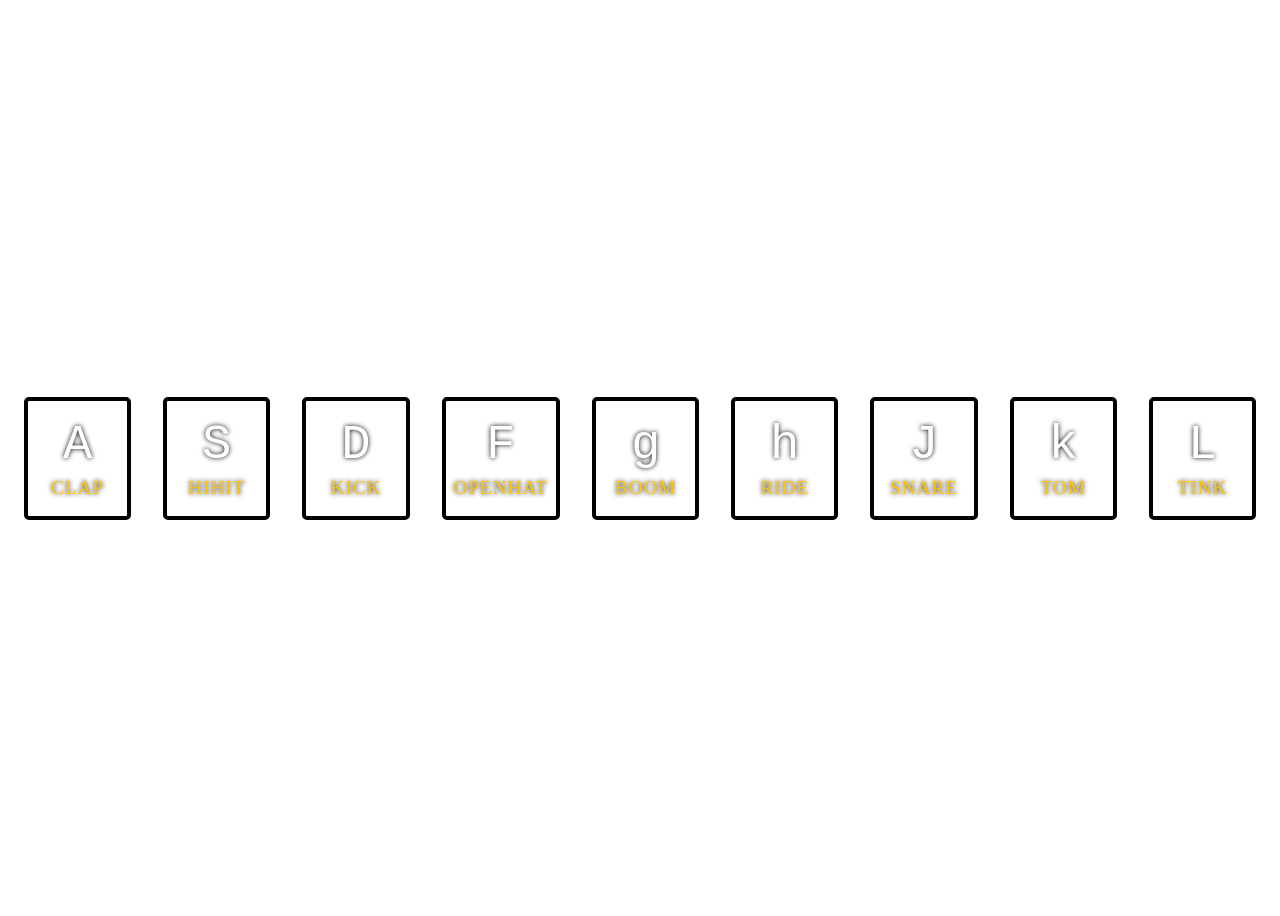
<file: index.html>
<!DOCTYPE html>
<html lang="en">
<head>
    <meta charset="UTF-8">
    <meta name="viewport" content="width=device-width, initial-scale=1.0">
    <link rel="stylesheet" href="style.css">
    <title>Drun Kit</title>
</head>
<body>
    <div class="keys">
        <div data-key="65" class="key">
            <kbd>A</kbd>
            <span class="sound">clap</span>
        </div>
        <div data-key="83" class="key">
            <kbd>S</kbd>
            <span class="sound">hihit</span>
        </div>
        <div data-key="68" class="key">
            <kbd>D</kbd>
            <span class="sound">Kick</span>
        </div>
        <div data-key="70" class="key">
            <kbd>F</kbd>
            <span class="sound">Openhat</span>
        </div>
        <div data-key="71" class="key">
            <kbd>g</kbd>
            <span class="sound">Boom</span>
        </div>
        <div data-key="72" class="key">
            <kbd>h</kbd>
            <span class="sound">Ride</span>
        </div>
        <div data-key="74" class="key">
            <kbd>J</kbd>
            <span class="sound">Snare</span>
        </div>
        <div data-key="75" class="key">
            <kbd>k</kbd>
            <span class="sound">Tom</span>
        </div>
        <div data-key="76" class="key">
            <kbd>L</kbd>
            <span class="sound">tink</span>
        </div>
    </div>
    <audio data-key="65" src="sound/tr808-clap-241405.mp3"></audio>
    <audio data-key="83" src="sound/hi-hat.mp3"></audio>
    <audio data-key="68" src="sound/kick-drum-263837.mp3"></audio>
    <audio data-key="70" src="sound/openhat.mp3"></audio>
    <audio data-key="71" src="sound/boom.mp3"></audio>
    <audio data-key="72" src="sound/ride.mp3"></audio>
    <audio data-key="74" src="sound/tr909-snare-drum-241413.mp3"></audio>
    <audio data-key="75" src="sound/tom-2-85124.mp3"></audio>
    <audio data-key="76" src="sound/floor-tom-2-87286.mp3"></audio>

    <script>

        function playSound (e){
            const audio = document.querySelector(`audio[data-key="${e.keyCode}"]`);
            const key = document.querySelector(`.key[data-key="${e.keyCode}"]`);
            if(!audio) return; //stop the fuinction from running altogether
            audio.currentTime = 0; // rewind to the start
            audio.play();
            key.classList.add('playing');
        }

        function removeTransition(e){
            if(e.propertyName !== 'transform') return; //skip it if its not a transform
            this.classList.remove('playing');
        }
        const keys = document.querySelectorAll('.key');
        keys.forEach(key => key.addEventListener('transitionend', removeTransition));
        window.addEventListener('keydown', playSound);
    </script>
</body>
</html>
</file>
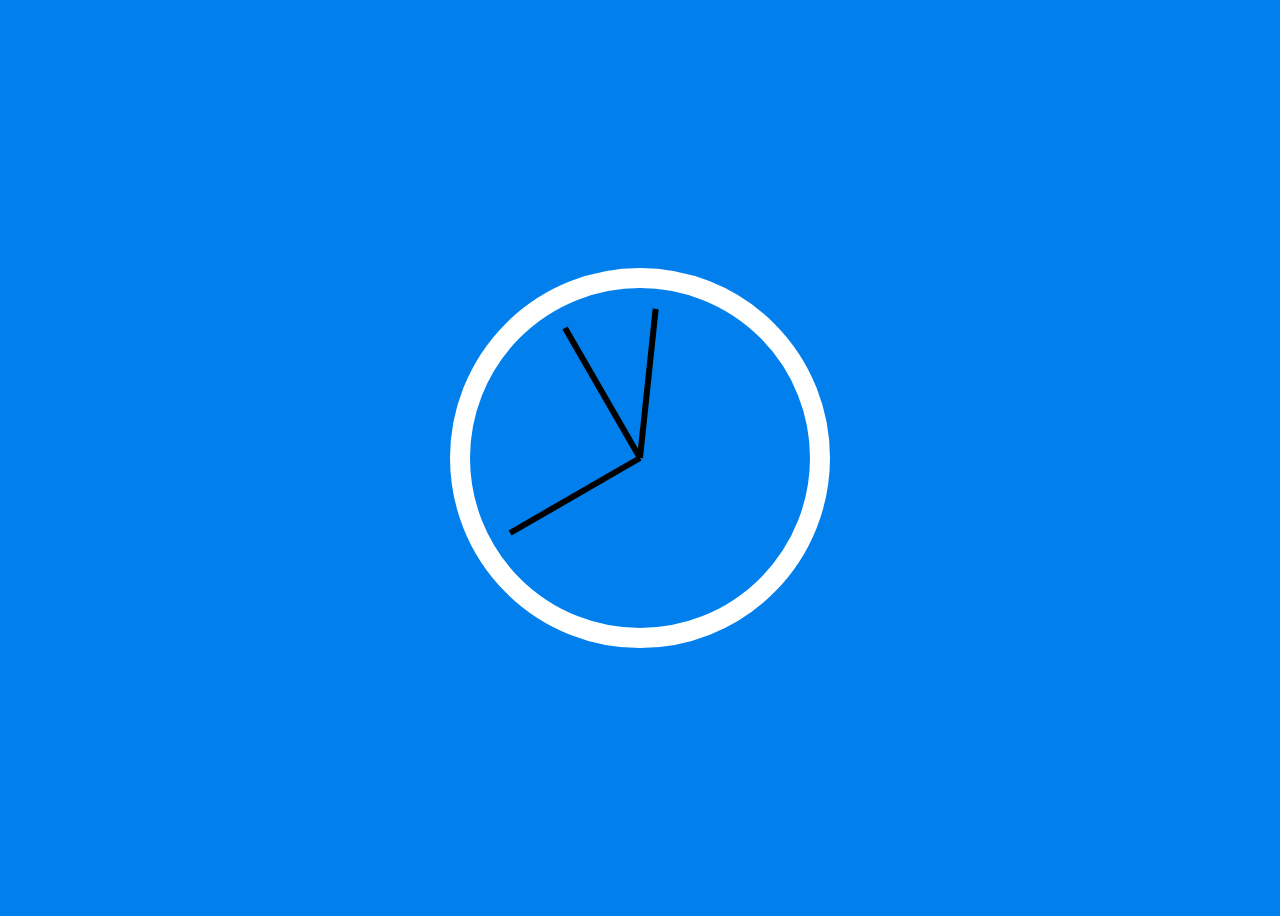
<file: clock/index.html>
<!DOCTYPE html>
<html lang="en">
<head>
    <meta charset="UTF-8">
    <meta name="viewport" content="width=device-width, initial-scale=1.0">
    <title>Css + Jss clock</title>
</head>
<body>
    <div class="clock">
        <div class="clock-face">
            <div class="hand hour-hand"></div>
            <div class="hand min-hand"></div>
            <div class="hand sec-hand"></didv>
        </div>
    </div>

    
    <style>
        html{
            background: #0180ed url(http://unsplash.it/1500/1000?image=881&blur=50);
            background-size: cover;
            font-family: 'helvetica, neue';
            text-align: center;
            font-size: 10px;
        }
        body{
            font-size:2rem;
            display:flex;
            flex:1;
            min-height:100vh;
            align-items:center;
        }
        .clock{
            width:30rem;
            height:30rem;
            border:20px solid white;
            border-radius: 50%;
            margin:50px auto;
            position:relative;
            padding:2rem;
            box-shadow: 0 0 0px 4px ragba(0,0,0,0.1), inset 0 0 0 3px #efefef, inset 0 0 10px black, 0 0 10px rgba(0,0,0,0.2);
        }
        .clock-face{
            position:relative;
            width:100%;
            height:100%;
            transform: translateY(-3px);
        }
        .hand{
            width:50%;
            height:6px;
            background:black;
            position: absolute;
            top: 50%;
            transform-origin: 100%;
            transform: rotate(90deg);
            transition: all 0.05s;
            transition-timing-function: cubic-bezier(0.1, 2.7, 0.58, 1);
        }
    </style>

    <script>
        const secondHand = document.querySelector(".sec-hand");
        const minuteHand = document.querySelector(".min-hand");
        const hourHand = document.querySelector(".hour-hand");
        function setDate (){
            const now = new Date();

            const second = now.getSeconds();
            const secondDegree = ((second/60) * 360) + 90;
            secondHand.style.transform=`rotate(${secondDegree}deg)`;

            const minute = now.getMinutes();
            const minuteDegree = ((minute / 60) * 3600) + 90;
            minuteHand.style.transform = `rotate(${minuteDegree}deg)`;

            const hour = now.getHours();
            const hourDegree = ((hour/12) * 360) + 90;
            hourHand.style.transform = `rotate(${hourDegree}deg)`;
        }

        setInterval(setDate, 1000); 
    </script>
</body>
</html>
</file>
<file: style.css>
.keys{
    display:flex;
    min-height:100vh;
    align-items: center;
    justify-content: center;
}
.key{
    border: 4px solid black;
    border-radius: 5px;
    margin:1rem;
    font-size: 1.5rem;
    padding: 1rem .5rem;
    transition: all 0.07s;
    width:100px;
    text-align:center;
    color:white;
    background:rgba(0,0,0,0,0.4);
    text-shadow:0 0 5px black;
}

.playing{
    transform:scale(1.1);
    border-color:#ffc600;
    box-shadow: 0 0 10px #ffc600;
}
kbd{
    display:block;
    font-size:49px;
}
.sound{
    font-size:1.2rem;
    text-transform:uppercase;
    letter-spacing: 1px;
    color: #ffc600;
}
</file>
